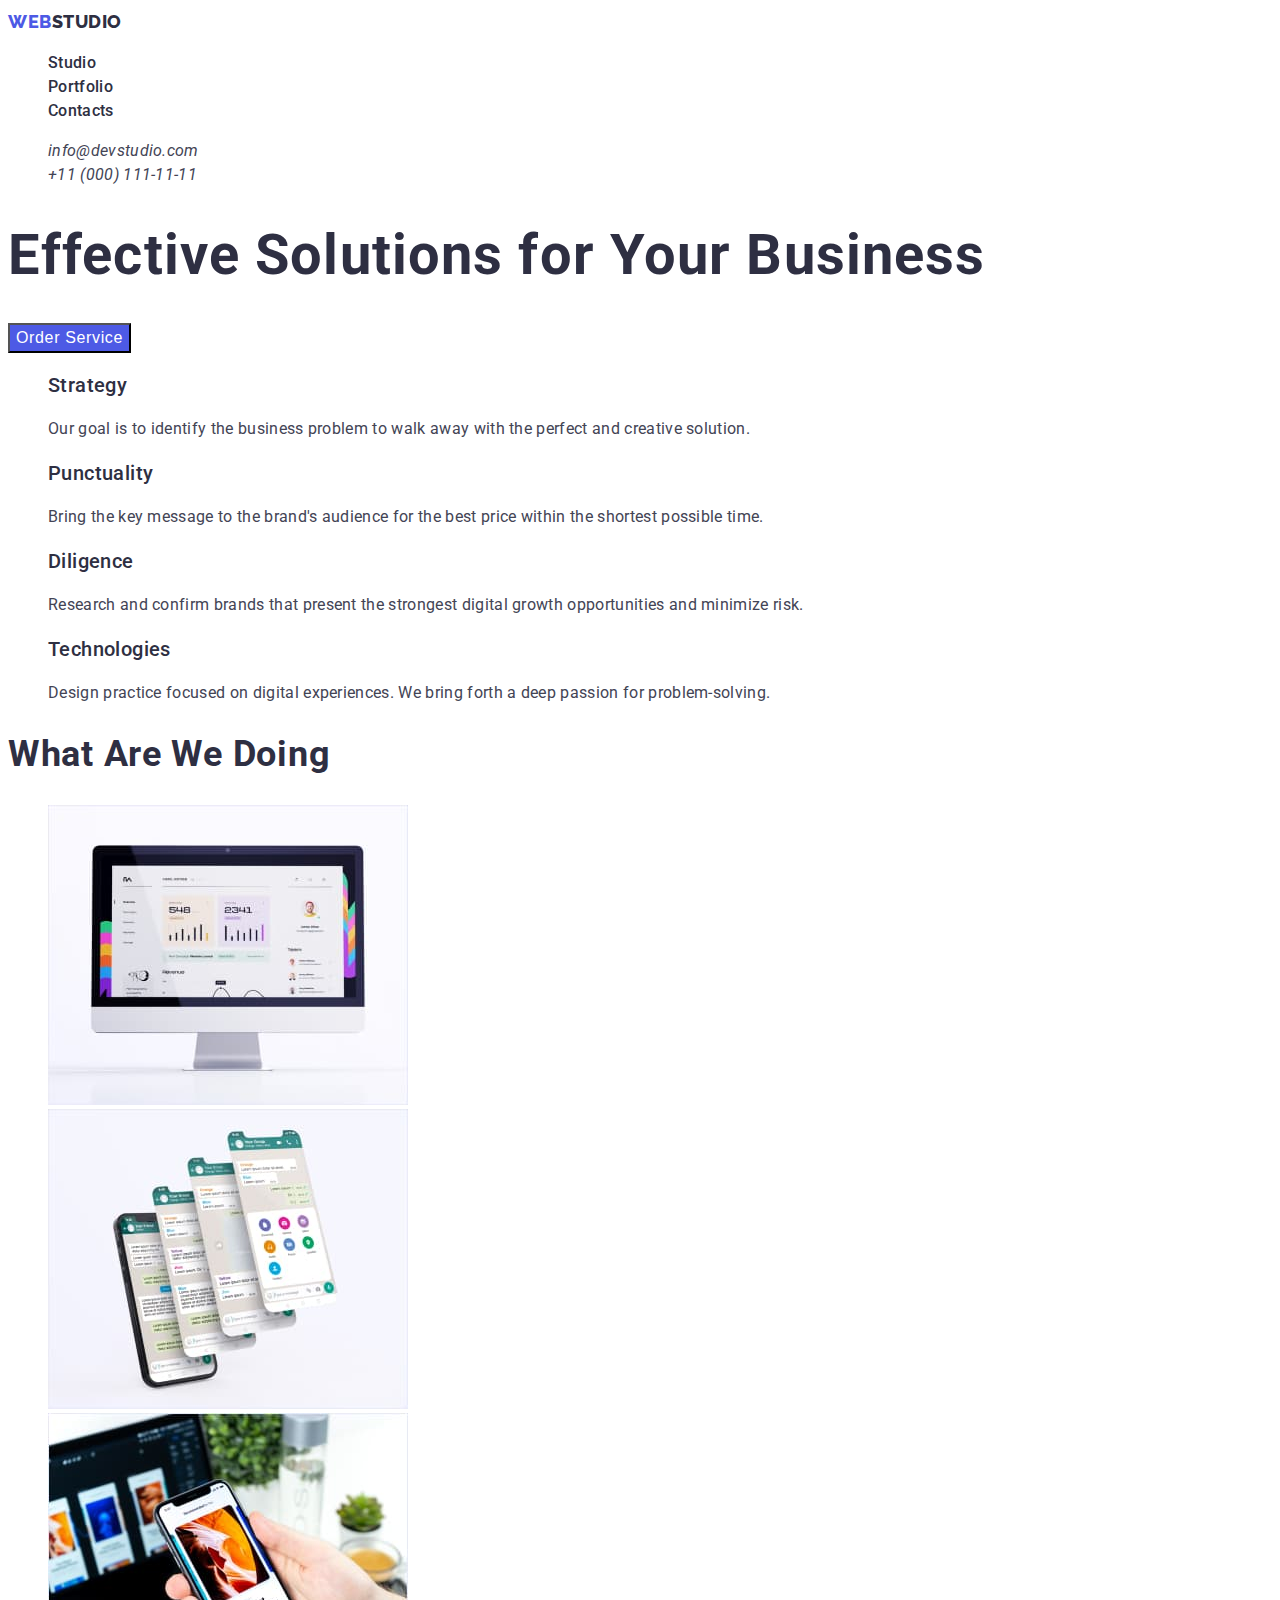
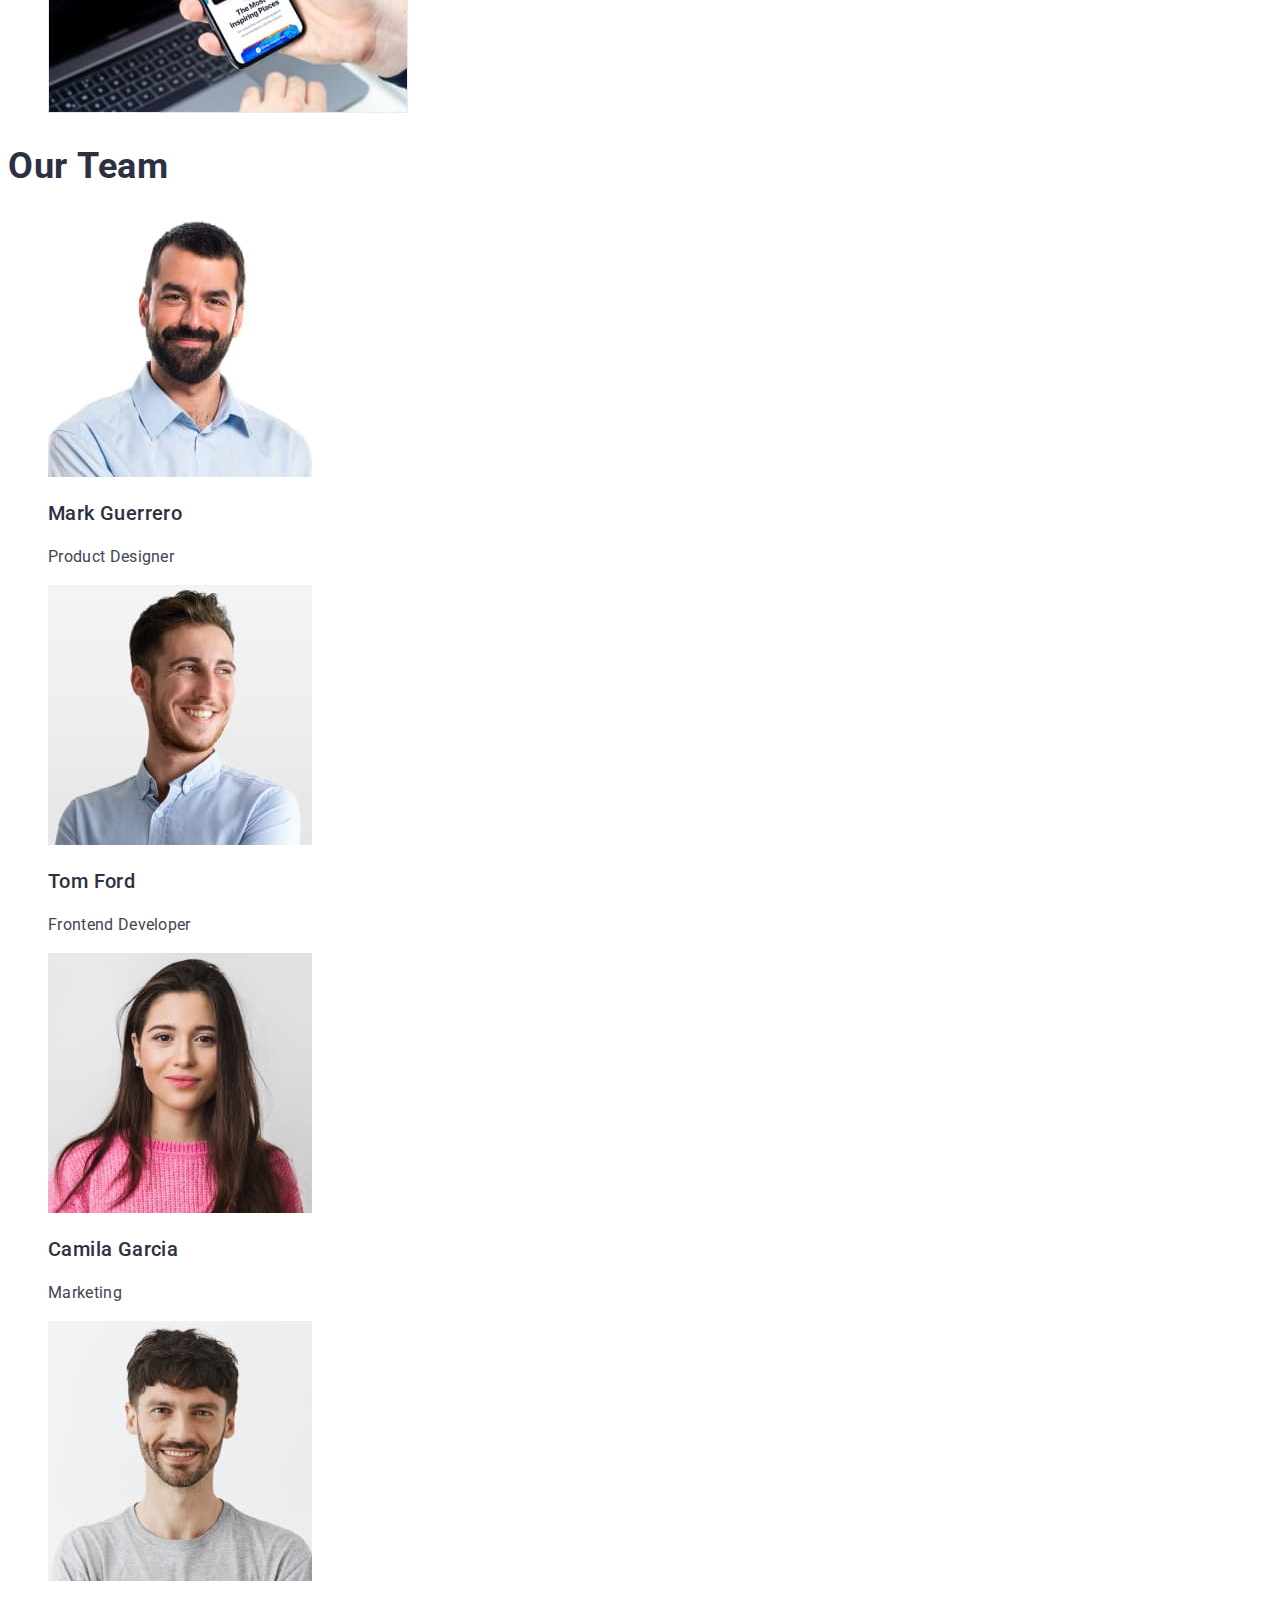
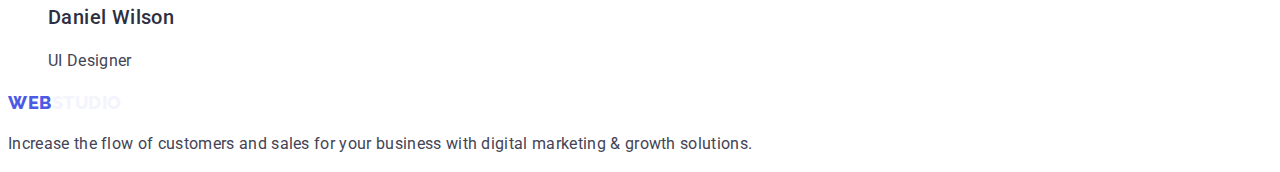
<file: index.html>
<!DOCTYPE html>
<html lang="en">
  <head>
    <meta charset="UTF-8" />
    <meta http-equiv="X-UA-Compatible" content="IE=edge" />
    <meta name="viewport" content="width=device-width, initial-scale=1.0" />
    <title>Main Page</title>
    <link rel="preconnect" href="https://fonts.googleapis.com" />
    <link rel="preconnect" href="https://fonts.gstatic.com" crossorigin />
    <link
      href="https://fonts.googleapis.com/css2?family=Raleway:wght@800&family=Roboto:wght@400;500;700&display=swap"
      rel="stylesheet"
    />
    <link rel="stylesheet" href="./css/styles.css" />
  </head>
  <body>
    <header class="page">
      <nav class="page-nav">
        <a class="logo-link link" href="WEBSTUDIO"
          ><span class="web">WEB</span
          ><span class="page-studio">STUDIO</span></a
        >
        <ul class="site-nav list">
          <li class="menu-item">
            <a class="link" href="index.html">Studio</a>
          </li>
          <li class="menu-item">
            <a class="link" href="portfolio.html">Portfolio</a>
          </li>
          <li class="menu-item">
            <a class="link" href="contacts">Contacts</a>
          </li>
        </ul>
      </nav>
      <address>
        <ul class="menu-list list">
          <li class="menu-item">
            <a class="mailto link" href="info@devstudio.com"
              >info@devstudio.com</a
            >
          </li>
          <li class="menu-item">
            <a class="tel-number link" href="+110001111111"
              >+11 (000) 111-11-11</a
            >
          </li>
        </ul>
      </address>
    </header>
    <main>
      <section class="hero">
        <h1 class="hero-title">Effective Solutions for Your Business</h1>
        <button class="modal-btn" type="button">Order Service</button>
      </section>
      <section class="section">
        <h2 hidden class="section-title">About us</h2>
        <ul class="list">
          <li>
            <h3 class="list-title">Strategy</h3>
            <p class="list-text">
              Our goal is to identify the business problem to walk away with the
              perfect and creative solution.
            </p>
          </li>
          <li>
            <h3 class="list-title">Punctuality</h3>
            <p class="list-text">
              Bring the key message to the brand's audience for the best price
              within the shortest possible time.
            </p>
          </li>
          <li>
            <h3 class="list-title">Diligence</h3>
            <p class="list-text">
              Research and confirm brands that present the strongest digital
              growth opportunities and minimize risk.
            </p>
          </li>
          <li>
            <h3 class="list-title">Technologies</h3>
            <p class="list-text">
              Design practice focused on digital experiences. We bring forth a
              deep passion for problem-solving.
            </p>
          </li>
        </ul>
      </section>
      <section class="section">
        <h2 class="section-title">What are we doing</h2>
        <ul class="list">
          <li>
            <img
              src="./images/img-gadget-1.jpg"
              alt="gadget-1"
              width="360"
              height="300"
            />
          </li>
          <li>
            <img
              src="./images/img-gadget-2.jpg"
              alt="gadget-2"
              width="360"
              height="300"
            />
          </li>
          <li>
            <img
              src="./images/img-gadget-3.jpg"
              alt="gadget-3"
              width="360"
              height="300"
            />
          </li>
        </ul>
      </section>
      <section class="section">
        <h2 class="section-title">Our Team</h2>
        <ul class="list-profession list">
          <li>
            <img
              src="./images/img-card-1.jpg"
              alt="Mark Guarrero"
              width="264"
              height="260"
            />
            <h3 class="name">Mark Guerrero</h3>
            <p class="list-text">Product Designer</p>
          </li>
          <li>
            <img
              src="./images/img-card-2.jpg"
              alt="Tom Ford"
              width="264"
              height="260"
            />
            <h3 class="name">Tom Ford</h3>
            <p class="list-text">Frontend Developer</p>
          </li>
          <li>
            <img
              src="./images/img-card-3.jpg"
              alt="Camila Garcia"
              width="264"
              height="260"
            />
            <h3 class="name">Camila Garcia</h3>
            <p class="list-text">Marketing</p>
          </li>
          <li>
            <img
              src="./images/img-card-4.jpg"
              alt="Daniel Wilson"
              width="264"
              height="260"
            />
            <h3 class="name">Daniel Wilson</h3>
            <p class="list-text">UI Designer</p>
          </li>
        </ul>
      </section>
    </main>
    <footer class="page-down">
      <nav class="nav-down">
        <a class="logo-down link" href="WEBSTUDIO"
          ><span class="web">WEB</span><span class="studio">STUDIO</span></a
        >
        <p class="list-text">
          Increase the flow of customers and sales for your business with
          digital marketing & growth solutions.
        </p>
      </nav>
    </footer>
  </body>
</html>
</file>
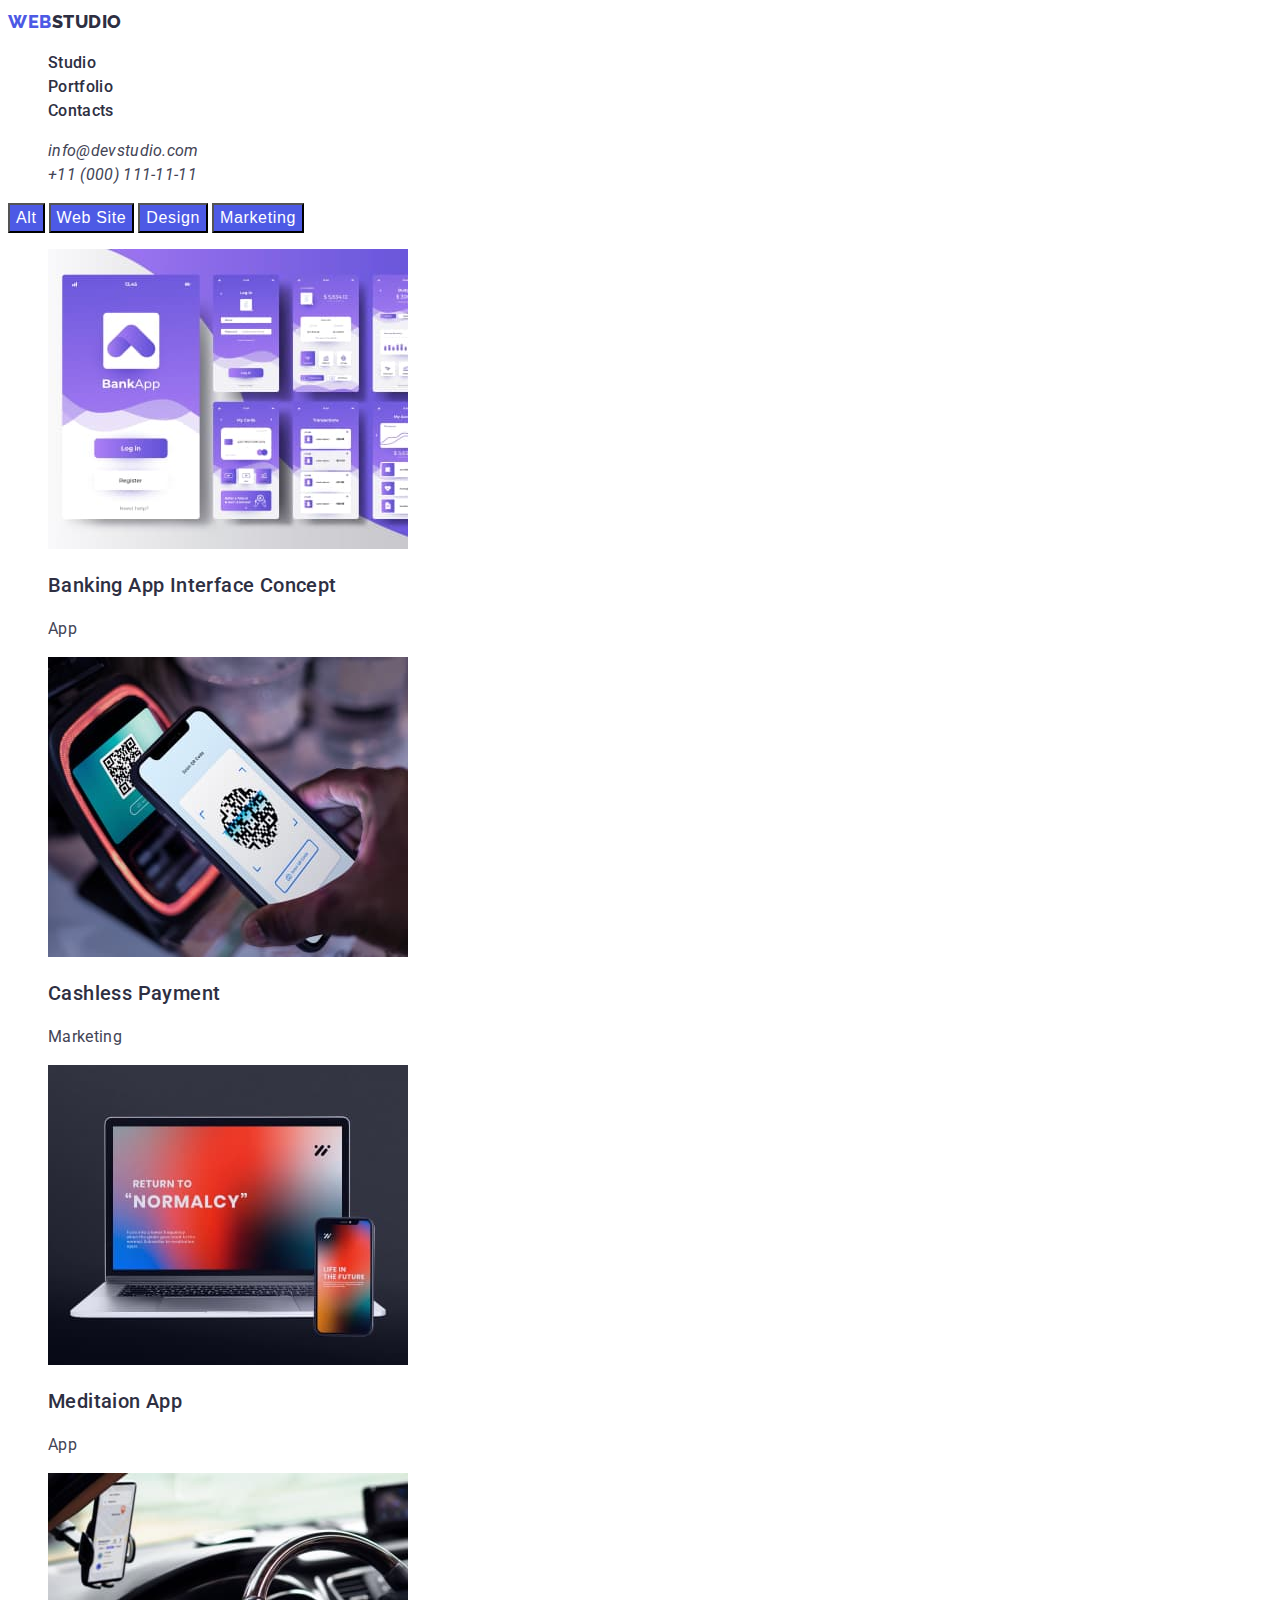
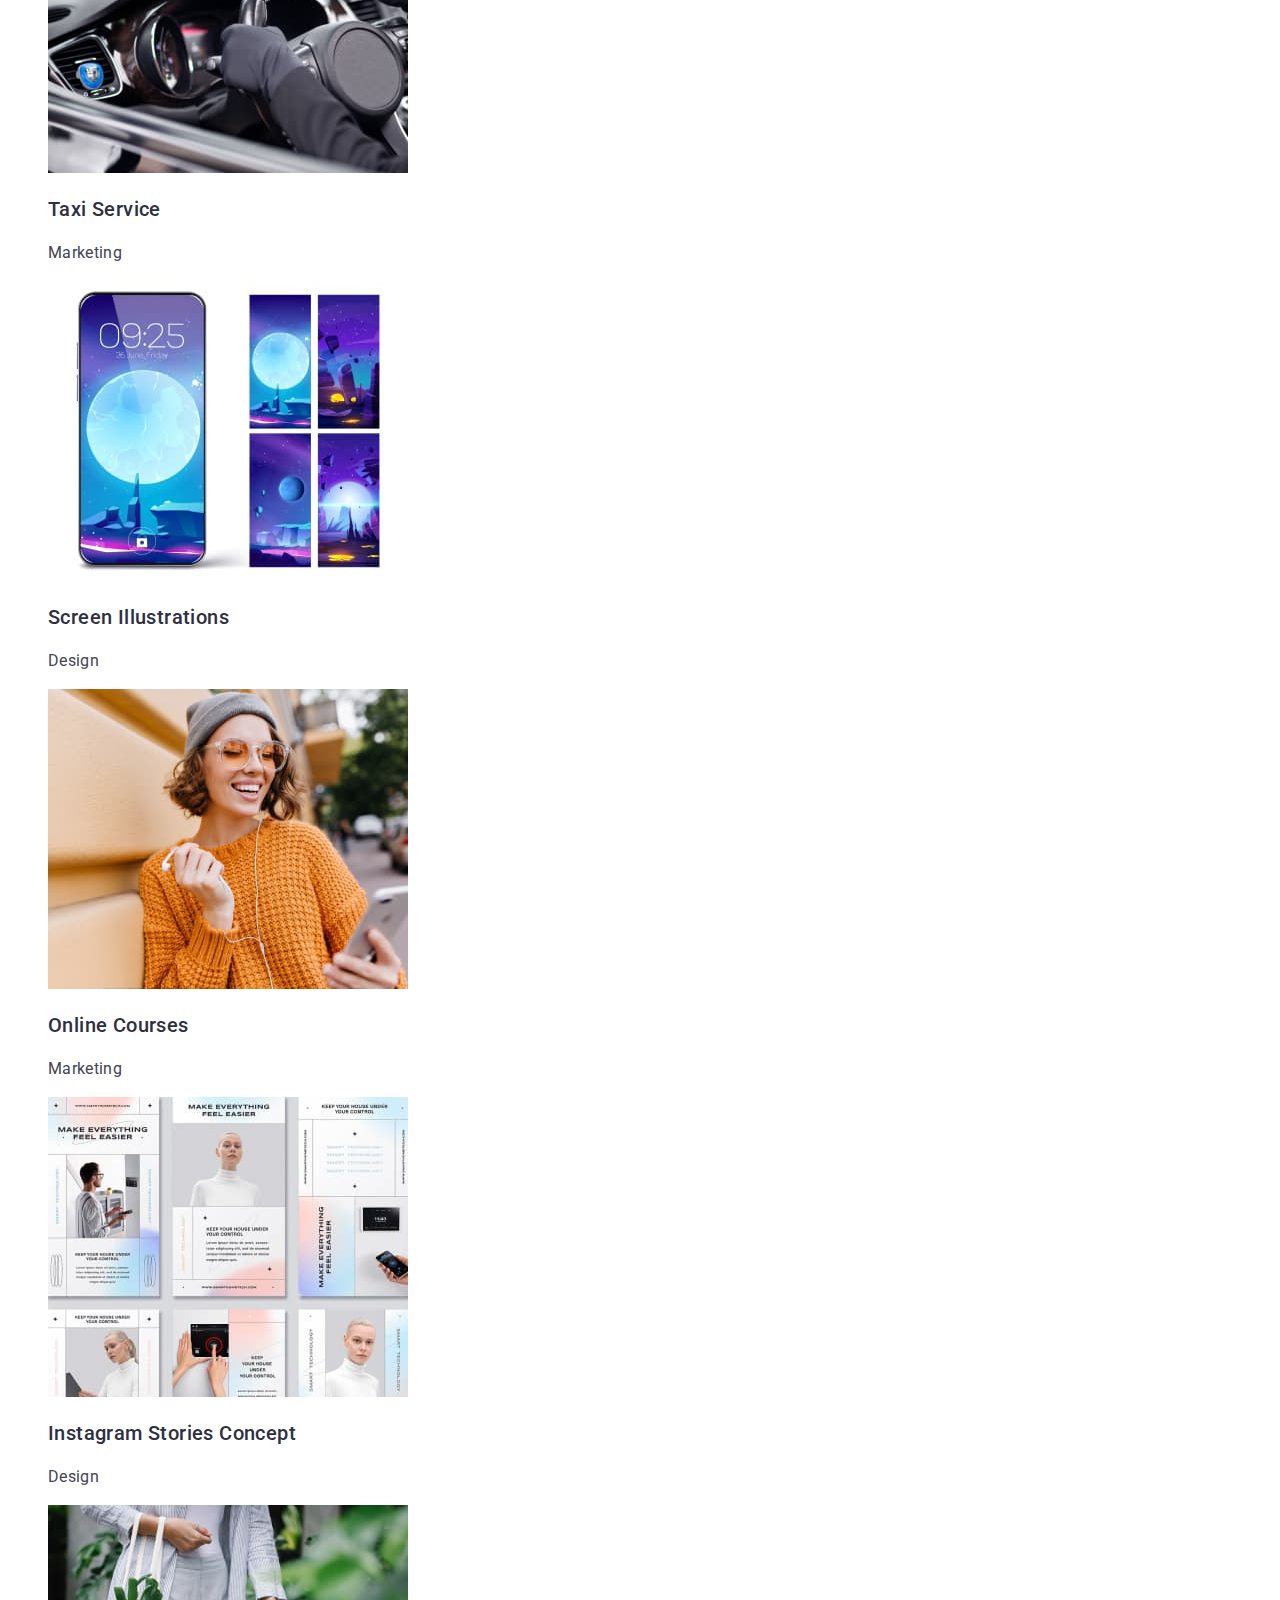
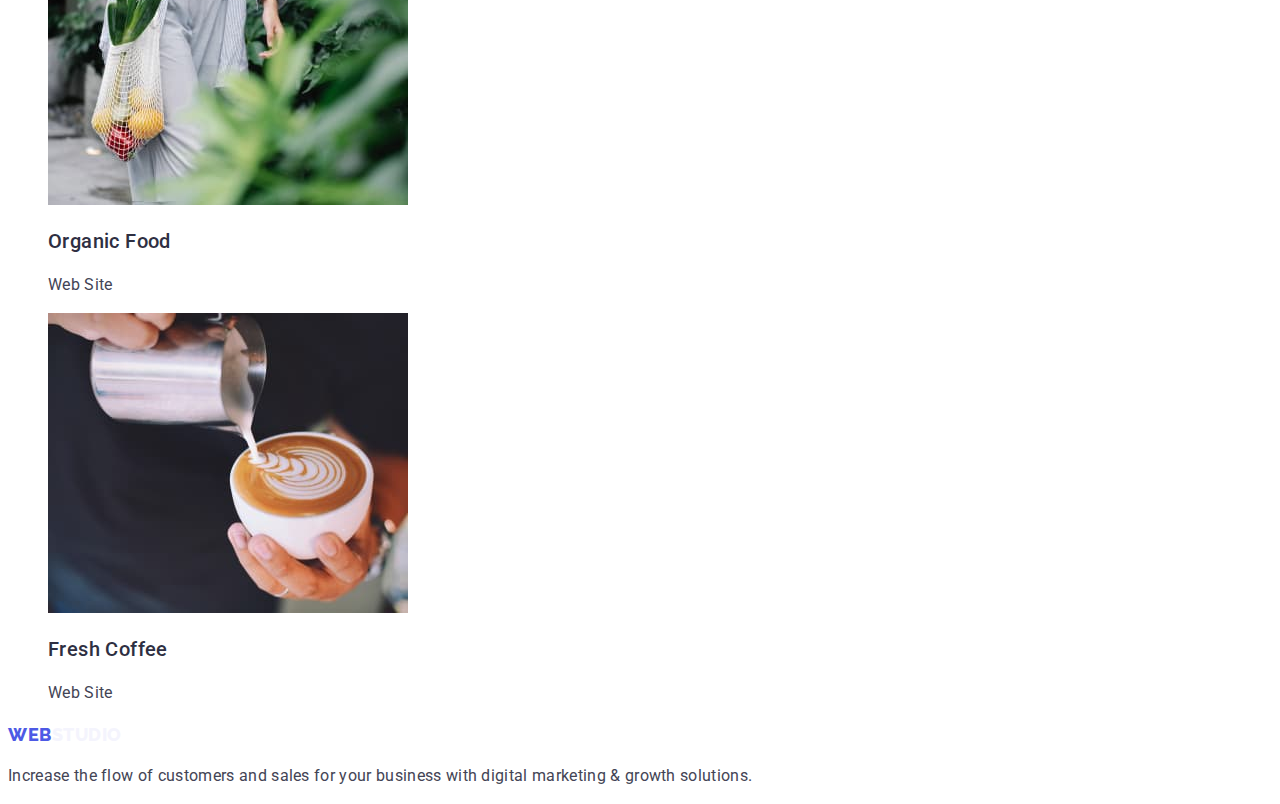
<file: portfolio.html>
<!DOCTYPE html>
<html lang="en">
  <head>
    <meta charset="UTF-8" />
    <meta http-equiv="X-UA-Compatible" content="IE=edge" />
    <meta name="viewport" content="width=device-width, initial-scale=1.0" />
    <title>Portfolio</title>
    <link rel="preconnect" href="https://fonts.googleapis.com" />
    <link rel="preconnect" href="https://fonts.gstatic.com" crossorigin />
    <link
      href="https://fonts.googleapis.com/css2?family=Raleway:wght@800&family=Roboto:wght@400;500;700&display=swap"
      rel="stylesheet"
    />
    <link rel="stylesheet" href="./css/styles.css" />
    </head>
  <body>
    <header class="page"></header>
      <nav class="page-nav">
        <a class="logo-link link" href="WEBSTUDIO"
          ><span class="web">WEB</span><span class="page-studio">STUDIO</span></a
        >
        <ul class="site-nav list">
          <li class="menu-item">
            <a class="link" href="index.html">Studio</a>
          </li>
          <li class="menu-item">
            <a class="link" href="portfolio.html">Portfolio</a>
          </li>
          <li class="menu-item">
            <a class="link" href="contacts">Contacts</a>
          </li>
        </ul>
      </nav>
      <address>
        <ul class="menu-list list">
          <li class="menu-item">
            <a class="mailto link" href="info@devstudio.com"
              >info@devstudio.com</a
            >
          </li>
          <li class="menu-item">
            <a class="tel-number link" href="+110001111111"
              >+11 (000) 111-11-11</a
            >
          </li>
        </ul>
      </address>
    </header>
    <main>
      <section class="filtres">
        <h1 hidden class="filtres-title">Filtres for page Portfolio</h1>
        <button class="modal-btn" type="button">Alt</button>
        <button class="modal-btn" type="button">Web Site</button>
        <button class="modal-btn" type="button">Design</button>
        <button class="modal-btn" type="button">Marketing</button>
      </section>
      <section class="row">
        <h2 hidden class="row-title">Row up</h2>
        <ul class="list">
          <li>
            <img
            src="./images/img-row-up-1.jpg"
            alt="Banking App Interface Concept"
            width="360"
            height="300"
          />  
            <h3 class="list-title">Banking App Interface Concept</h3>
            <p class="list-text">
              App
            </p>
          </li>
          <li>
            <img
              src="./images/img-row-up-2.jpg"
              alt="Cashless Payment"
              width="360"
              height="300"
            />
            <h3 class="list-title">Cashless Payment</h3>
            <p class="list-text">
              Marketing
            </p>
          </li>
          <li>
            <img
              src="./images/img-row-up-3.jpg"
              alt="Meditaion App"
              width="360"
              height="300"
            />
            <h3 class="list-title">Meditaion App</h3>
            <p class="list-text">
              App
            </p>
          </li>
        </ul>
      </section>
      <section class="row">
        <h2 hidden class="row-title">Row medium</h2>
        <ul class="list">
          <li>
            <img
              src="./images/img-row-medium-1.jpg"
              alt="Taxi Service"
              width="360"
              height="300"
            />
            <h3 class="list-title">Taxi Service</h3>
            <p class="list-text">Marketing</p>
          </li>
          <li>
            <img
              src="./images/img-row-medium-2.jpg"
              alt="Screen Illustrations"
              width="360"
              height="300"
            />
            <h3 class="list-title">Screen Illustrations</h3>
            <p class="list-text">Design</p>
          </li>
          <li>
            <img
              src="./images/img-row-medium-3.jpg"
              alt="Online Courses"
              width="360"
              height="300"
            />
            <h3 class="list-title">Online Courses</h3>
            <p class="list-text">Marketing</p>
          </li>
        </ul>
      </section>
      <section class="row-down">
        <h2 hidden class="row-title">Row-down</h2>
        <ul class="list">
          <li>
            <img
              src="./images/img-row-down-1.jpg"
              alt="Instagram Stories Concept"
              width="360"
              height="300"
            />
            <h3 class="list-title">Instagram Stories Concept</h3>
            <p class="list-text">Design</p>
          </li>
          <li>
            <img
              src="./images/img-row-down-2.jpg"
              alt="Organic Food"
              width="360"
              height="300"
            />
            <h3 class="list-title">Organic Food</h3>
            <p class="list-text">Web Site</p>
          </li>
          <li>
            <img
              src="./images/img-row-down-3.jpg"
              alt="Fresh Coffee"
              width="360"
              height="300"
            />
            <h3 class="list-title">Fresh Coffee</h3>
            <p class="list-text">Web Site</p>
          </li>
        </ul>
      </section>
    </main>
    <footer class="page-down">
      <nav class="nav-down">
        <a class="logo-down link" href="WEBSTUDIO"
          ><span class="web">WEB</span><span class="studio">STUDIO</span></a
        >
      <p class="list-text">
        Increase the flow of customers and sales for your business with digital
        marketing & growth solutions.
      </p>
    </footer>
  </body>
</html>
</file>
<file: css/styles.css>
:root {
  --primary-font:"Roboto", sans-serif;
  --secondary-font:"Raleway", sans-serif;
  --accent-color:#404bbf;
  }

.list {
  list-style: none;
}
.link {
  text-decoration: none;
}
  
body {
  font-family: var(--primary-font);
}

.web {
  font-family: var(--secondary-font);
  font-weight: 800;
  font-size: 18px;
  line-height: 1.5;
  letter-spacing: 0.03em;
  color: #4d5ae5;
}

.page-studio {
  font-family:  var(--secondary-font);
  font-weight: 800;
  font-size: 18px;
  line-height: 1.5;
  letter-spacing: 0.03em;
  color: #2e2f42;
}

.studio {
  font-family: "Raleway", sans-serif;
  font-weight: 800;
  font-size: 18px;
  line-height: 1.5;
  letter-spacing: 0.03em;
  color: #f4f4fd;
}
.site-nav .link {
  font-weight: 500;
  font-size: 16px;
  line-height: 1.5;
  letter-spacing: 0.02em;
  color: #2e2f42;
}
.site-nav .link:hover,
.site-nav .link:focus {
  color:var(--accent-color);
}

.menu-list .link {
  font-weight: 400;
  font-size: 16px;
  line-height: 1.5;
  letter-spacing: 0.02em;
  color: #434455;
}

.menu-list .link:hover,
.menu-list .link:focus {
  color: var(--accent-color);
}

.list-title {
  font-weight: 500;
  font-size: 20px;
  line-height: 1.2;
  letter-spacing: 0.02em;
  color: #2e2f42;
}

.list-text {
  font-weight: 400;
  font-size: 16px;
  line-height: 1.5;
  letter-spacing: 0.02em;
  color: #434455;
}

.hero-title {
  font-weight: 700;
  font-size: 56px;
  line-height: 1.08;
  letter-spacing: 0.02em;
  color: #2e2f42;
}

.section-title {
  font-style: normal;
  font-weight: 700;
  font-size: 36px;
  line-height: 1.12;
  letter-spacing: 0.02em;
  text-transform: capitalize;
  color: #2e2f42;
}

.name {
  font-weight: 500;
  font-size: 20px;
  line-height: 1.2;
  letter-spacing: 0.02em;
  color: #2e2f42;
}

.modal-btn {
  font-weight: 500;
  font-size: 16px;
  line-height: 1.5;
  letter-spacing: 0.04em;
  cursor: pointer;
  background-color: #4d5ae5;
  color: #ffffff;
}

.modal-btn:hover,
.modal-btn:focus {
  background-color: var(--accent-color);
}
</file>
